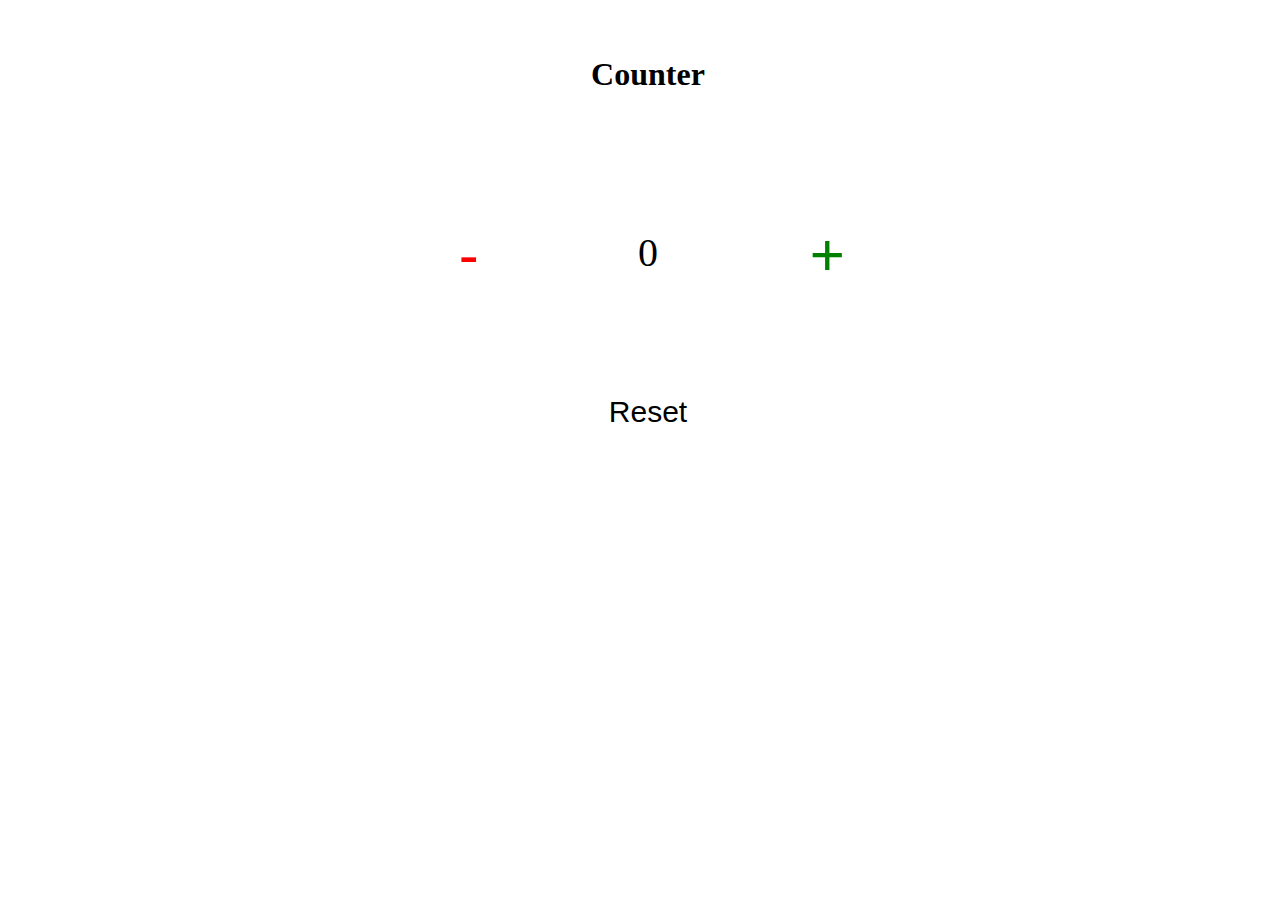
<file: counter/index.html>
<!DOCTYPE html>
<html lang="en">
<head>
    <meta charset="UTF-8">
    <meta http-equiv="X-UA-Compatible" content="IE=edge">
    <meta name="viewport" content="width=device-width, initial-scale=1.0">
    <title>Counter</title>
    <link rel="stylesheet" href="style.css">
</head>
<body>
    <main>
        <div class="container">
            <h1>Counter</h1>
            <div class="counter">
                <button type="button" id="minus" style="color: red;">-</button>
                <span id="counter-display">0</span>
                <button type="button" id="plus" style="color: green;">+</button>
            </div>
            <div class="reset">
                <button type="reset" id="reset">Reset</button>
            </div>
        </div>
    </main>
</body>
<script src="./script.js"></script>
</html>
</file>
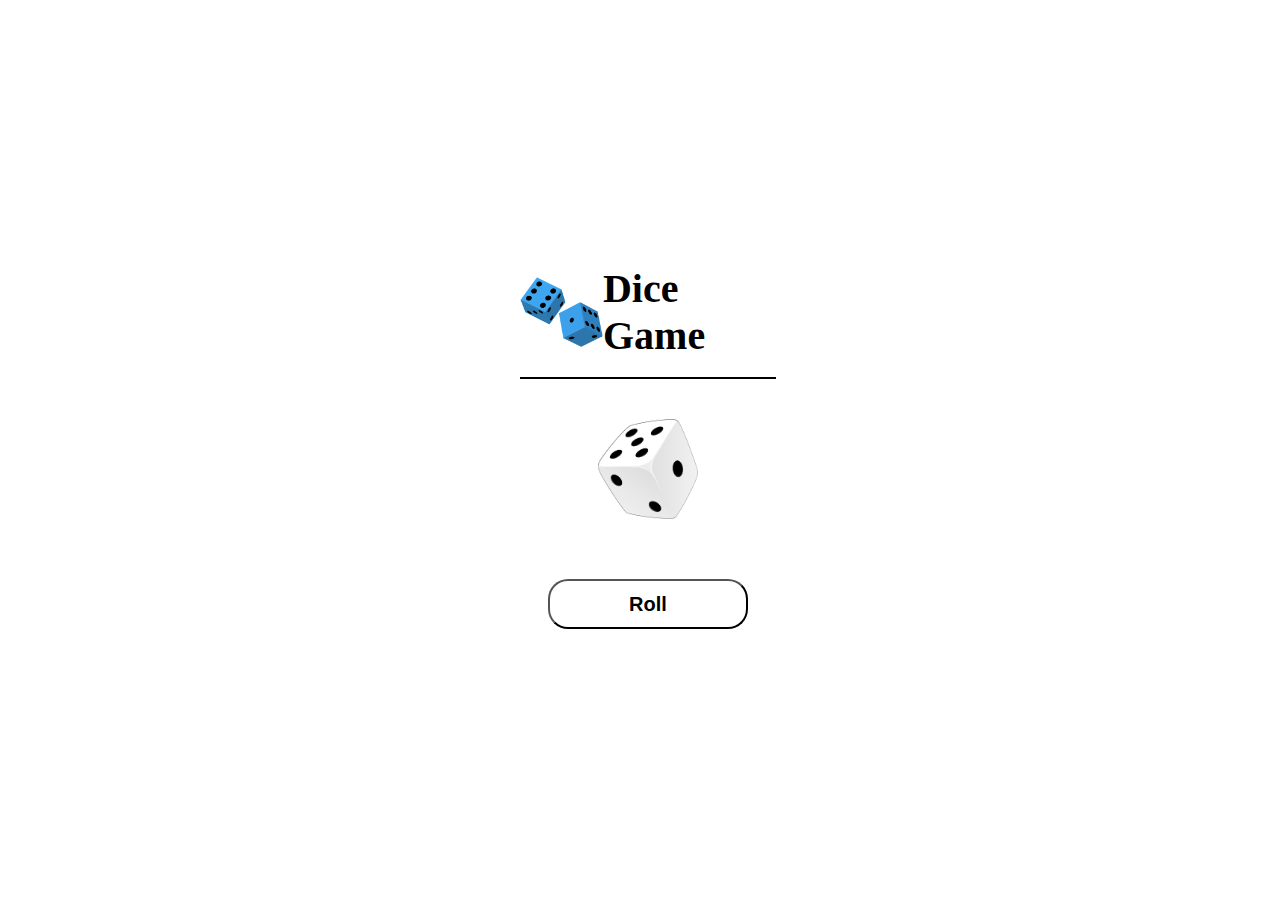
<file: dice-game/index.html>
<!DOCTYPE html>
<html lang="en">
<head>
    <meta charset="UTF-8">
    <meta http-equiv="X-UA-Compatible" content="IE=edge">
    <meta name="viewport" content="width=device-width, initial-scale=1.0">
    <title>Dice Game</title>
    <link rel="stylesheet" href="style.css">
</head>
<body>
    <div class="container">
        <div class="header">
            <img src="./PngItem_74366.png" alt="">
            <h1>Dice Game</h1>
        </div>
        <div class="images">
           <img src="img/PngItem_74366.png" alt="" id="images">
        </div>
        <div class="roll">
            <button type="submit" id="submit-btn">Roll</button>
        </div>
    </div>
</body>
<script src="./script.js"></script>
</html>
</file>
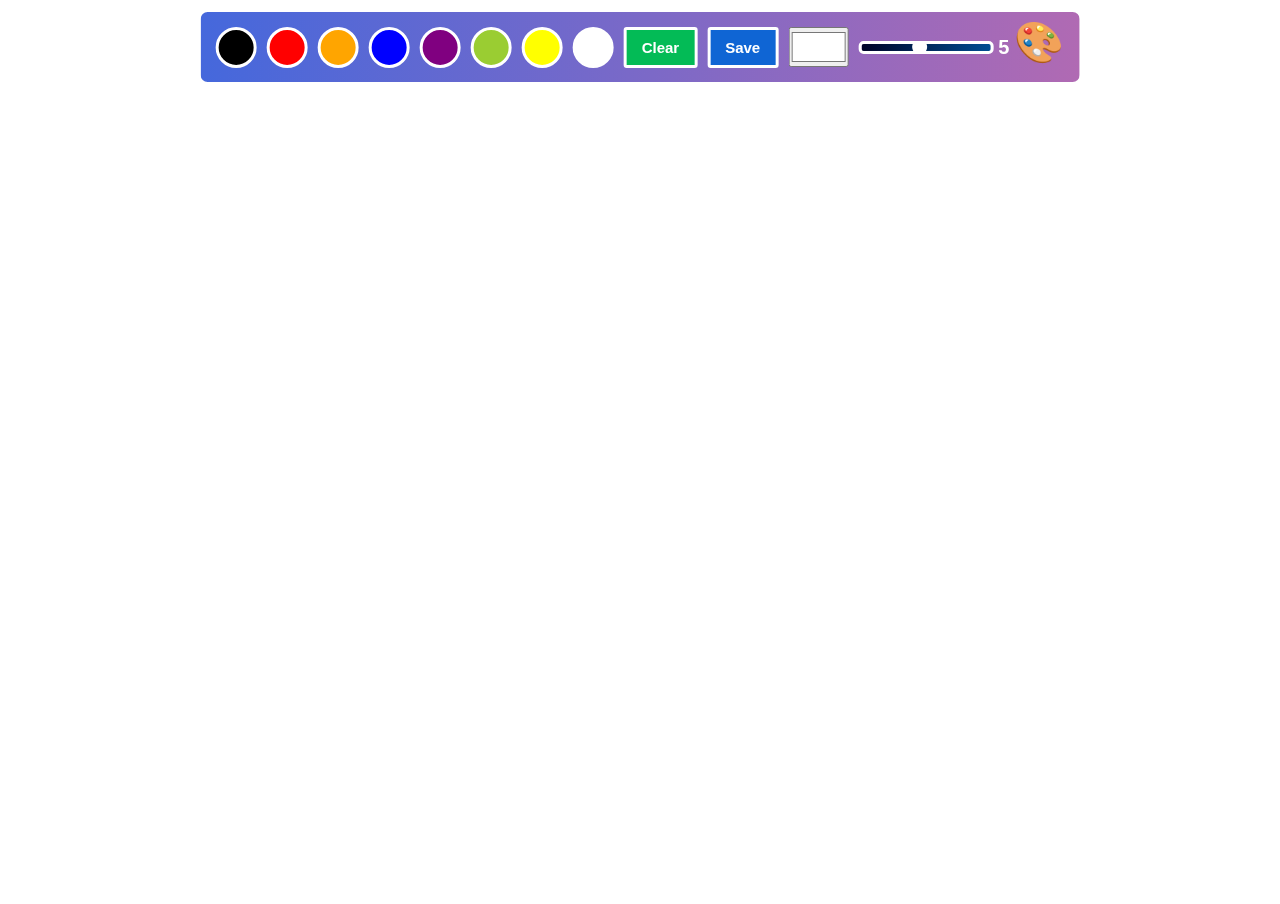
<file: Drawing-app/index.html>
<!DOCTYPE html>
<html lang="en">
<head>
    <meta charset="UTF-8">
    <meta http-equiv="X-UA-Compatible" content="IE=edge">
    <meta name="viewport" content="width=device-width, initial-scale=1.0">
    <title>Drawing App 🎨</title>
    <link rel="stylesheet" href="style.css">
    <script src="script.js" defer></script>
</head>
<body>
    <canvas id="canvas"></canvas>
    <div class="nav">
        <div class="clr" data-clr="#000"></div>
        <div class="clr" data-clr="red"></div>
        <div class="clr" data-clr="orange"></div>
        <div class="clr" data-clr="blue"></div>
        <div class="clr" data-clr="purple"></div>
        <div class="clr" data-clr="yellowgreen"></div>
        <div class="clr" data-clr="yellow"></div>
        <div class="clr" data-clr="#fff"></div>
        <button class="clear">Clear</button>
        <button class="save">Save</button>
        <input type="color" id="favcolor" value="#FFFFFF">
        <input type="range" name="ageInputName" id="ageInputId" value="5" min="1" max="10" oninput="ageOutputId.value = ageInputId.value">
        <output id="ageOutputId">5</output>
        <div class="emoji">🎨</div>
    </div>
</body>
</html>
</file>
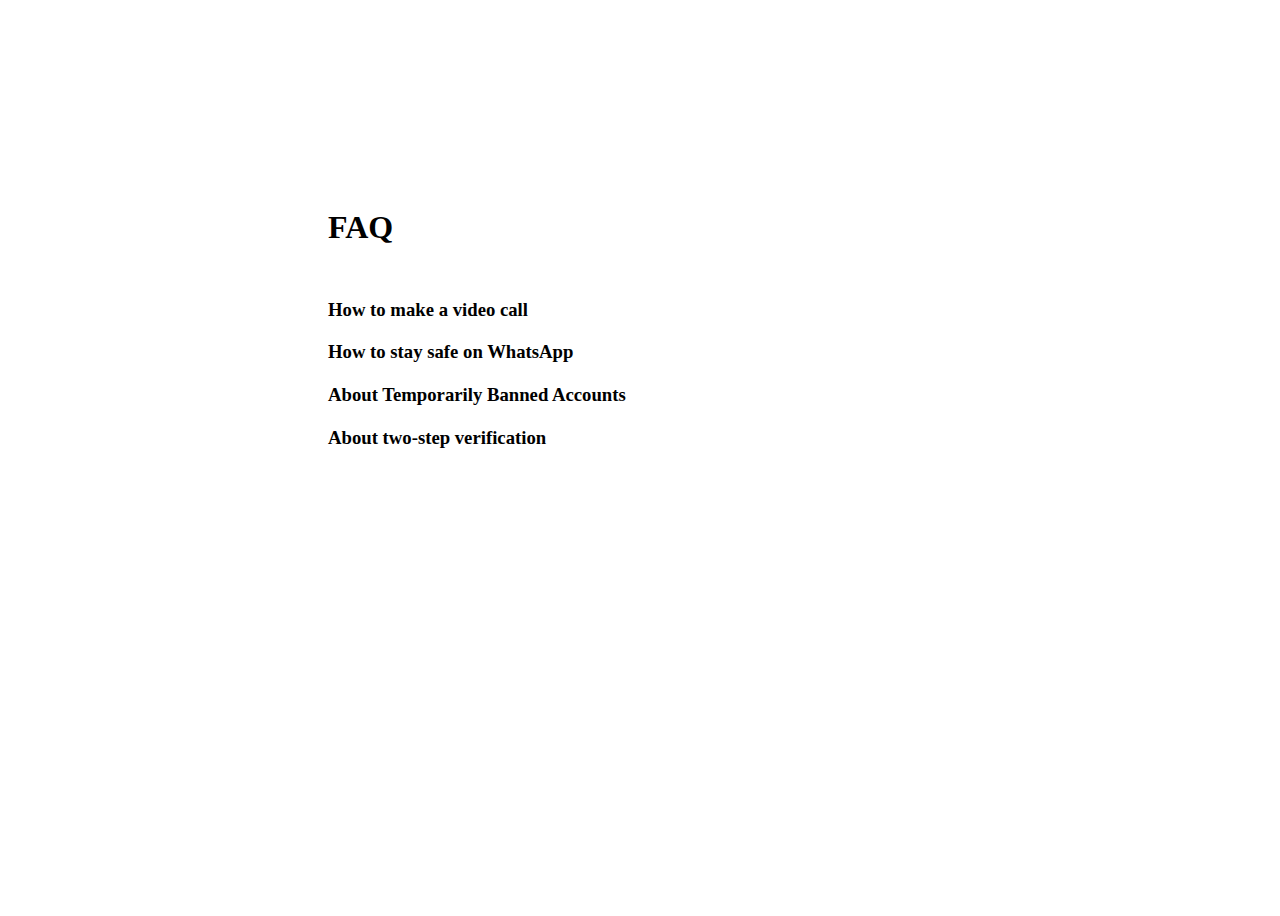
<file: FAQ/index.html>
<!DOCTYPE html>
<html lang="en">
<head>
    <meta charset="UTF-8">
    <meta http-equiv="X-UA-Compatible" content="IE=edge">
    <meta name="viewport" content="width=device-width, initial-scale=1.0">
    <title>FAQ</title>
    <link rel="stylesheet" href="style.css">
    <link rel="stylesheet" href="https://cdnjs.cloudflare.com/ajax/libs/font-awesome/6.2.1/css/all.min.css"
        integrity="sha512-MV7K8+y+gLIBoVD59lQIYicR65iaqukzvf/nwasF0nqhPay5w/9lJmVM2hMDcnK1OnMGCdVK+iQrJ7lzPJQd1w=="
        crossorigin="anonymous" referrerpolicy="no-referrer" />
</head>
<body>
    <div class="container">
        <div class="head">
            <h1>FAQ</h1>
        </div>
        <div class="content">
            <div class="line1">
                <h3>How to make a video call <button id="btn1"><i class="fa-solid fa-plus"></i></button></h3>
                <p id="text1">Video calling lets you call your contacts using WhatsApp Desktop for free, even if they’re in another country. Video calling uses your internet connection. Desktop calling is supported on Windows 10 64-bit version 1903 and newer and macOS 10.13 and newer. Group calls aren’t supported on WhatsApp Desktop at this time. <button id="close1"><i class="fa-solid fa-circle-xmark"></i></button></p>
            </div>
            <div class="line2">
                <h3>How to stay safe on WhatsApp <button id="btn2"><i class="fa-solid fa-plus"></i></h3>
                <p id="text2">One way we help you stay safe on WhatsApp is through our Terms of Service. Our Terms of Service outline prohibited activities, which include sharing content (in the status, profile photos, or messages) that's illegal, obscene, defamatory, threatening, intimidating, harassing, hateful, racially or ethnically offensive, or instigates or encourages conduct that would be illegal, or is otherwise inappropriate or violates our Terms of Service. We may ban a user if we believe that user is violating our Terms of Service.
                    For more information or examples of activities that violate our Terms of Service, please review the “Acceptable Use of Our Services” section of our Terms of Service. You can also learn more about account bans here. <button id="close2"><i class="fa-solid fa-circle-xmark"></i></p>
            </div>
            <div class="line3">
                <h3>About Temporarily Banned Accounts <button id="btn3"><i class="fa-solid fa-plus"></i></h3>
                <p id="text3">If you received an in-app message saying your account is “Temporarily banned”, this means that you're likely using an unofficial version of WhatsApp, or that you might be harvesting information, which is known as scraping. If you don't switch to the official app or stop engaging in scraping after being temporarily banned, your account might be permanently banned from using WhatsApp. <button id="close3"><i class="fa-solid fa-circle-xmark"></i></p>
            </div>
            <div class="line4">
                <h3>About two-step verification <button id="btn4"><i class="fa-solid fa-plus"></i></h3>
                <p id="text4">Two-step verification is an optional feature that adds more security to your WhatsApp account. You’ll see the two-step verification screen after you successfully register your phone number on WhatsApp. You can learn how to enable two-step verification in the article. <button id="close4"><i class="fa-solid fa-circle-xmark"></i></p>
            </div>
        </div>
    </div>
</body>
<script src="./script.js"></script>
</html>
</file>
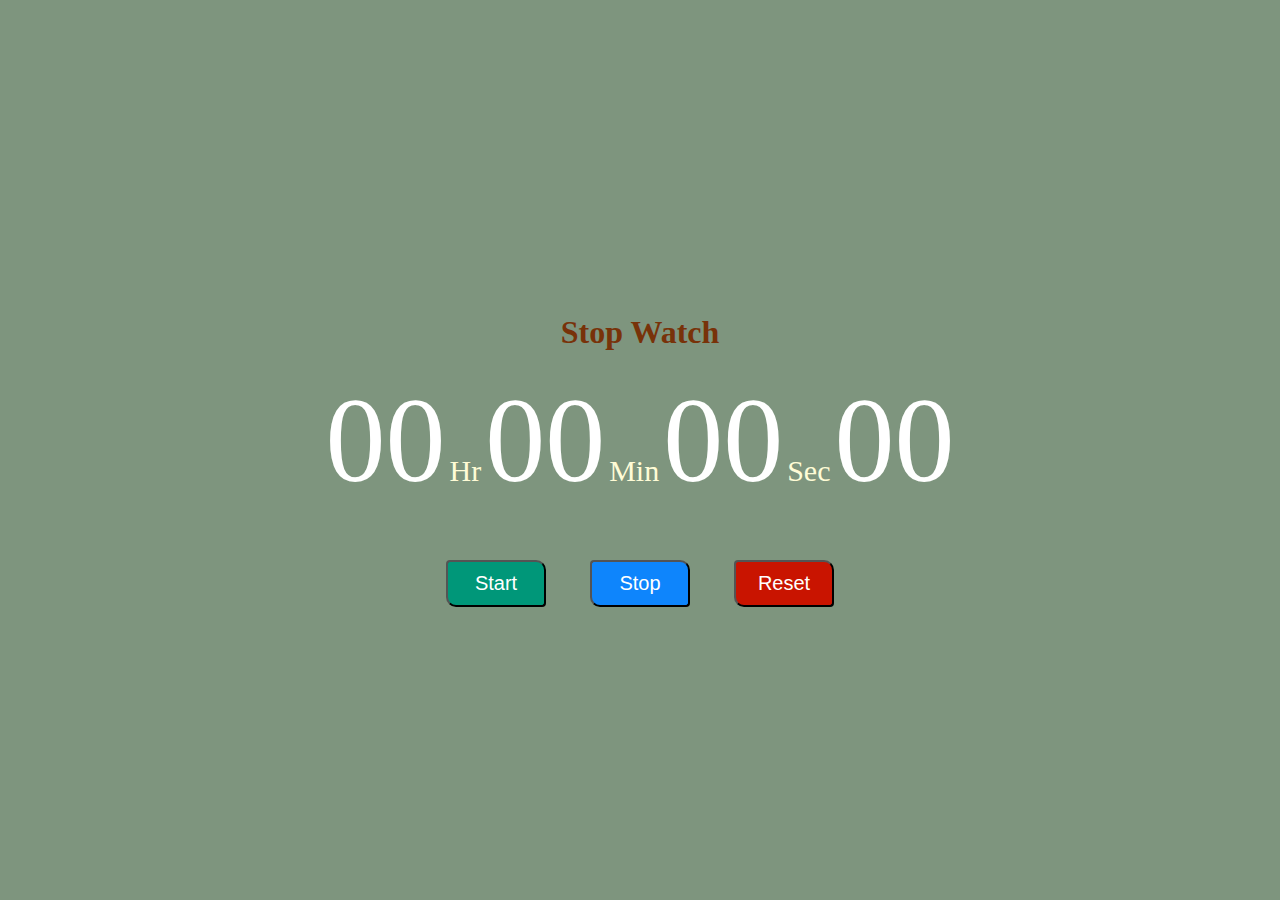
<file: stopwatch/index.html>
<!DOCTYPE html>
<html lang="en">
<head>
    <meta charset="UTF-8">
    <meta http-equiv="X-UA-Compatible" content="IE=edge">
    <meta name="viewport" content="width=device-width, initial-scale=1.0">
    <title>StopWatch</title>
    <link rel="stylesheet" href="style.css">
</head>
<body>
    <div class="container">
        <h1>Stop Watch</h1>
        <div id="time">
            <span class="digit" id="hr">
              00</span>
            <span class="txt">Hr</span>
            <span class="digit" id="min">
              00</span>
            <span class="txt">Min</span>
            <span class="digit" id="sec">
              00</span>
            <span class="txt">Sec</span>
            <span class="digit" id="count">
              00</span>
        </div>
        <div id="buttons">
            <button class="btn" id="start">
              Start</button>
            <button class="btn" id="stop">
              Stop</button>
            <button class="btn" id="reset">
              Reset</button>
        </div>
</body>
<script src="./script.js"></script>
</html>
</file>
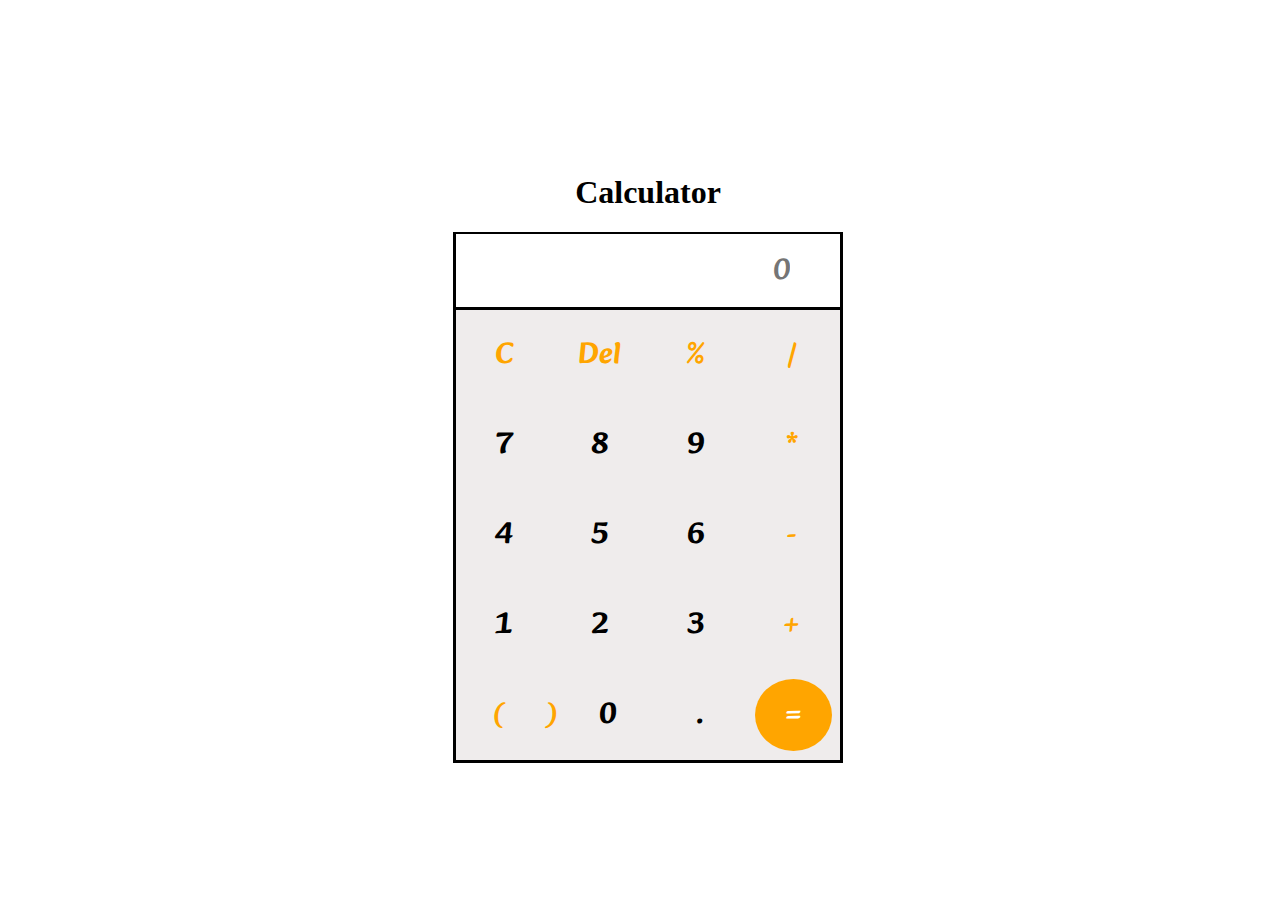
<file: Calculator/cal.html>
<!DOCTYPE html>
<html lang="en">

<head>
    <meta charset="UTF-8">
    <meta http-equiv="X-UA-Compatible" content="IE=edge">
    <meta name="viewport" content="width=device-width, initial-scale=1.0">
    <title>Calculator</title>
    <link rel="stylesheet" href="cal.css">
    <link rel="stylesheet" href="https://cdnjs.cloudflare.com/ajax/libs/font-awesome/6.2.1/css/all.min.css"
        integrity="sha512-MV7K8+y+gLIBoVD59lQIYicR65iaqukzvf/nwasF0nqhPay5w/9lJmVM2hMDcnK1OnMGCdVK+iQrJ7lzPJQd1w=="
        crossorigin="anonymous" referrerpolicy="no-referrer" />
        <link href="https://fonts.googleapis.com/css2?family=Alkatra:wght@600&display=swap" rel="stylesheet">
</head>

<body>
    
    <div class="container">
        <h1 class="text-center">Calculator</h1>
        <div class="input">
            <input type="text" placeholder="0" id="num-input">
        </div>
        <div class="btn">
            <div class="row1">
                <button class="button" id="clear">C</button>
                <button class="button" id="delete">Del</button>
                <button class="button" id="percentage">%</button>
                <button class="button" id="divide">/</button>
            </div>
            <div class="row2">
                <button class="button" id="seven">7</button>
                <button class="button" id="eight">8</i></button>
                <button class="button" id="nine">9</button>
                <button class="button" id="multi">*</i></button>
            </div>
            <div class="row3">
                <button class="button" id="four">4</button>
                <button class="button" id="five">5</button>
                <button class="button" id="six">6</button>
                <button class="button" id="minus">-</i></button>
            </div>
            <div class="row4">
                <button class="button" id="one">1</button>
                <button class="button" id="two">2</button>
                <button class="button" id="three">3</button>
                <button class="button" id="plus">+</button>
            </div>
            <div class="row5">
                <button class="button" id="bracket">(</button>
                <button class="button" id="bracket">)</button>
                <button class="button" id="zero">0</button>
                <button class="button" id="dot">.</button>
                <button class="button" id="equal">=</button>
            </div>
        </div>
    </div>
</body>
<script src="./cal.js"></script>

</html>
</file>
<file: counter/style.css>
main{
    height: 100vh;
    width: 100vw;
    display: flex;
    justify-content: center;
}
.container{
    height: 50%;
    width: 80%;
    display: flex;
    flex-direction: column;
    align-items: center;
    justify-content: space-evenly;
}

.counter{
    height: 50%;
    width: 50%;
    display: flex;
    justify-content: space-evenly;
    align-items: center;
}
.counter button{
    height: 30%;
    width: 20%;
    font-size: 60px;
    background-color: transparent;
    border: none;
    cursor: pointer;
}

#counter-display{
    height: 40%;
    width: 40%;
    display: flex;
    justify-content: center;
    align-items: center;
    font-size: 40px;
}

.reset button{
    height: 40px;
    width: 200px;
    background-color: transparent;
    border: none;
    font-size: 30px;
    cursor: pointer;
}
</file>
<file: dice-game/style.css>
.container{
    height: 100vh;
    width: 100vw;
    display: flex;
    justify-content: center;
    align-items: center;
    flex-direction: column;
}

.header{
    height: 10%;
    width: 20%;
    display: flex;
    justify-content: space-around;
    align-items: center;
    /* background-color: aqua; */
    font-size: 20px;
    border-bottom: 2px solid black;
    padding-bottom: 20px;
}
.images{
     height: 20%;
    width: 50%;
    display: flex;
    justify-content: center;
    align-items: center;
    /* background-color: blueviolet; */
}
.header img{
    height: 70px;
    width: 90px;
   
}

.images img{
    height: 100px;
    width: 100px;
}

.roll{
    height: 10%;
    width: 50%;
    /* background-color: blue; */
    display: flex;
    justify-content: center;
    align-items: center;
}
.roll button{
    height: 50px;
    width: 200px;
    border-radius: 20px;
    font-size: 20px;
    font-weight: 800;
    background-color: transparent;
}

.roll button:hover{
    color: white;
    font-weight: 800;
    background-color: green;
    cursor: pointer;
}
</file>
<file: Drawing-app/style.css>
*{
    margin: 0;
    padding: 0;
    overflow: hidden;
    font-family: Arial, Helvetica, sans-serif;
}
.nav{
    width: auto;
    height: 50px;
    position: fixed;
    top: 1%;
    left: 50%;
    transform: translateX(-50%);
    display: flex;
    align-items: center;
    justify-content: space-around;
    transition: opacity .5s;
    background:linear-gradient(to right, #4568DC, #B06AB3);
    padding: 10px;
    border-radius: 10px;
    border: 3px solid white;
}
img{
    position: absolute;
    top: 50%;
    left: 50%;
    transform: translate(-50%, -50%);
}
.nav div, button, input{
    margin: 5px;
}
.nav:hover{
    cursor: pointer;
}
buttton:hover{
    cursor: pointer;
}
.clr{
    height: 35px;
    width: 35px;
    background-color: blue;
    border-radius: 50%;
    border: 3px solid white;
    transition: transform .5s;
}
.clr:hover{
    transform: scale(1.2);
}
.clr:nth-child(1){
    background-color: #000;
}
.clr:nth-child(2){
    background-color: red;
}
.clr:nth-child(3){
    background-color: orange;
}
.clr:nth-child(4){
    background-color: blue;
}
.clr:nth-child(5){
    background-color: purple;
}
.clr:nth-child(6){
    background-color: yellowgreen;
}
.clr:nth-child(7){
    background-color: yellow;
}
.clr:nth-child(8){
    background-color: #fff;
}
button{
    border: none;
    outline: none;
    padding: .6em 1em;
    border-radius: 3px;
    background-color: #03bb56;
    color: #fff;
    border: 3px solid white;
    font-size: 15px;
    font-weight: bold;
}
.save{
    background-color: #0f65d4;
}
input[type="color"] {
    width: 60px;
    height: 40px;
}
#ageOutputId{
    color: white;
    font-weight: bold;
    font-size: 15pt;
}
#ageInputId {
    background: linear-gradient(to right, #000428 0%, #004e92 100%);
    height: 7px;
    outline: none;
    -webkit-appearance: none;
    cursor: ew-resize;
    border-radius: 5px;
    border: 3px solid white;
    accent-color: white;
}
.emoji{
    font-size: 40px;
    padding-bottom: 10px;
}
</file>
<file: FAQ/style.css>
.container{
    height: 100vh;
    width: 100vw;
    display: flex;
    flex-direction: column;
    justify-content: center;
    align-items: center;
}
button{
    height: 20px;
    width: 30px;
    background-color: transparent;
    border: none;
    cursor: pointer;
}
.head{
    height: 10%;
    width: 50%;
}
.content{
    height: 50%;
    width: 50%;

}
#text1{
    display: none;
}

#text2{
    display: none;
}
#text3{
    display: none;
}
#text4{
    display: none;
}

#close1,
#close2,
#close3,
#close4{
    color: red;
    cursor: pointer;
}

#btn1,
#btn2,
#btn3,
#btn4{
    color: green;
}
</file>
<file: stopwatch/style.css>
body {
    padding: 0;
    margin: 0;
    font-family: verdana;
}
  
.container {
    display: flex;
    flex-direction: column;
    justify-content: center;
    align-items: center;
    width: 100%;
    height: 100vh;
    background-color: rgb(126, 149, 126);
}
  
h1 {
    color: rgb(120, 50, 9);
    text-align: center;
}
  
.digit {
    font-size: 120px;
    color: #fff;
}
  
.txt {
    font-size: 30px;
    color: #fffcd6;
}
  
#buttons {
    margin-top: 50px;
}
  
.btn {
    width: 100px;
    padding: 10px 15px;
    margin: 0px 20px;
    border-top-right-radius: 10px;
    border-bottom-left-radius: 10px;
    border-bottom-right-radius: 4px;
    border-top-left-radius: 4px;
    cursor: pointer;
    font-size: 20px;
    transition: 0.5s;
    color: white;
    font-weight: 500;
}
  
#start {
    background-color: #009779;
}
  
#stop {
    background-color: #0e85fc;
}
  
#reset {
    background-color: #c91400;
}
</file>
<file: Calculator/cal.css>
.container{
    height: 100vh;
    width: 100vw;
    display: flex;
    flex-direction: column;
    justify-content: center;
    align-items: center;

}
.text-center{
    text-align: center;
}
.btn{
    height: 50%;
    width: 30%;
    border: 3px solid rgb(0, 0, 0);
    background-color: rgb(239, 236, 236);
}
.input{
    height: 8%;
    width: 30%;
    display: flex;
    justify-content: center;
    align-items: center;
    border: 3px solid rgb(0, 0, 0);
    border-bottom: none;

}
.input input{
    height: 100%;
    width: 100%;
    font-size: 30px;
    text-align: right;
    border: none;
    outline: none;
    padding-right: 50px;
    font-family: 'Alkatra', cursive;
}
.row1,
.row2,
.row3,
.row4,
.row5
{
    height: 20%;
    width: 100%;
    display: flex;
    justify-content: space-around;
    align-items: center;

}

button{
    height: 80%;
    width: 20%;
    font-size: 30px;
    border: none;
    background-color: transparent;
    cursor: pointer;
    transition: 0.4s;
    font-weight: 600;
    font-family: 'Alkatra', cursive;
}
button:hover{
    color: orange;
}
#clear,
#delete,
#percentage,
#divide,
#multi,
#minus,
#plus,
#bracket
{
    color: orange;
}

#equal{
    color: white;
    background-color: orange;
    border-radius: 50%;
}
#clear:hover,
#delete:hover,
#percentage:hover,
#divide:hover,
#multi:hover,
#minus:hover,
#plus:hover,
#bracket:hover,
#equal:hover
{
    color: black;
}

#bracket{
    width: 5%;
    padding-left: 30px;
    padding-right: 6px;
}
</file>
